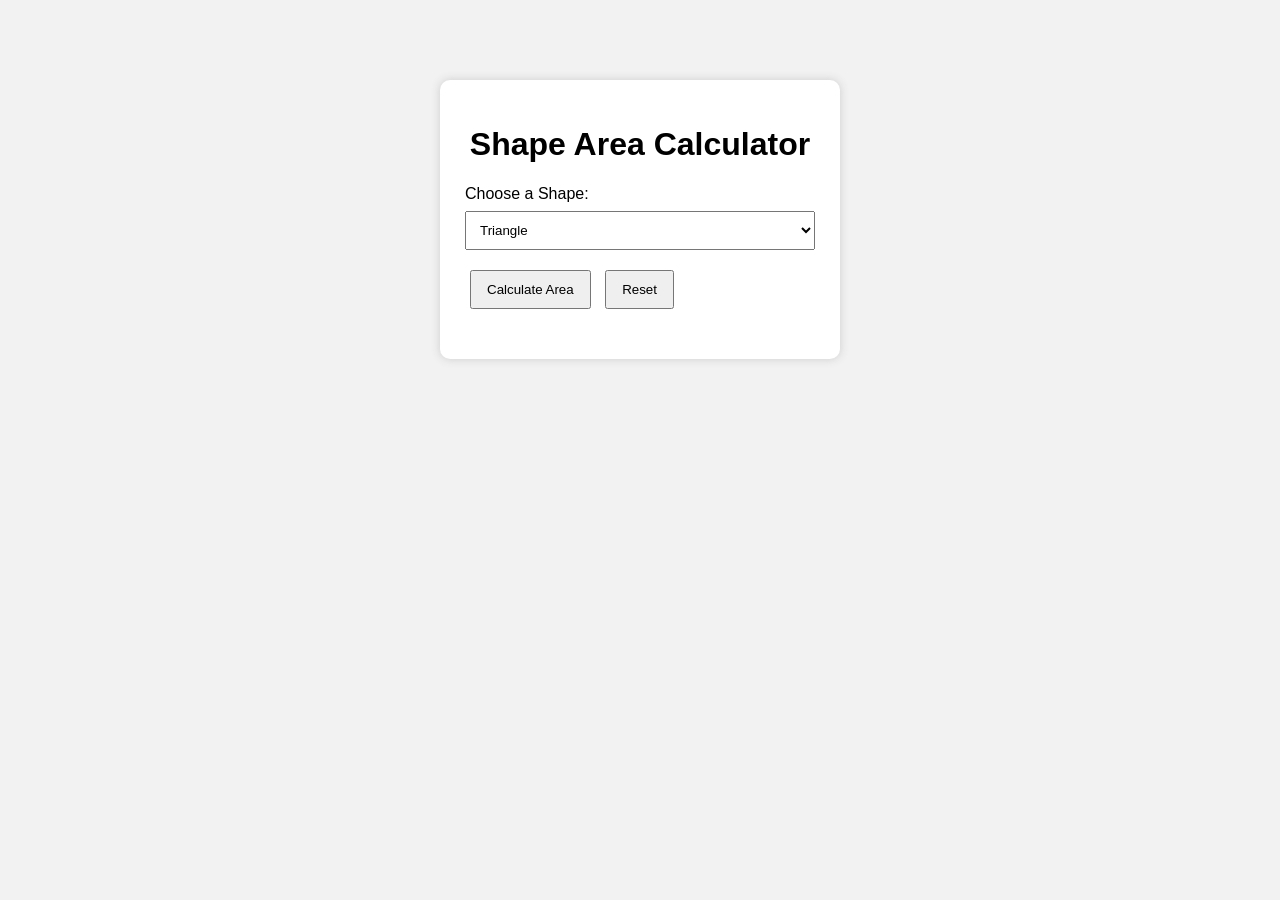
<file: index.html>
<!DOCTYPE html>
<html lang="en">
<head>
    <meta charset="UTF-8">
    <meta name="viewport" content="width=device-width, initial-scale=1.0">
    <title>Shape Area Calculator</title>
    <link rel="stylesheet" href="style.css">
</head>

<body>

    <div class="container">

        <h1>Shape Area Calculator</h1>

        <label for="shape">Choose a Shape:</label>

        <select id="shape">
            <option value="triangle">Triangle</option>
            <option value="rectangle">Rectangle</option>
            <option value="square">Square</option>
            <option value="circle">Circle</option>
            <option value="parallelogram">Parallelogram</option>
            <option value="rhombus">Rhombus</option>
            <option value="trapezium">Trapezium</option>
        </select>

        <div id="inputs"></div>

        <button onclick="calculateArea()">Calculate Area</button>
        <button onclick="resetCalculator()">Reset</button>

        <h2 id="result"></h2>

    </div>

    <script src="script.js"></script>

</body>
</html>
</file>
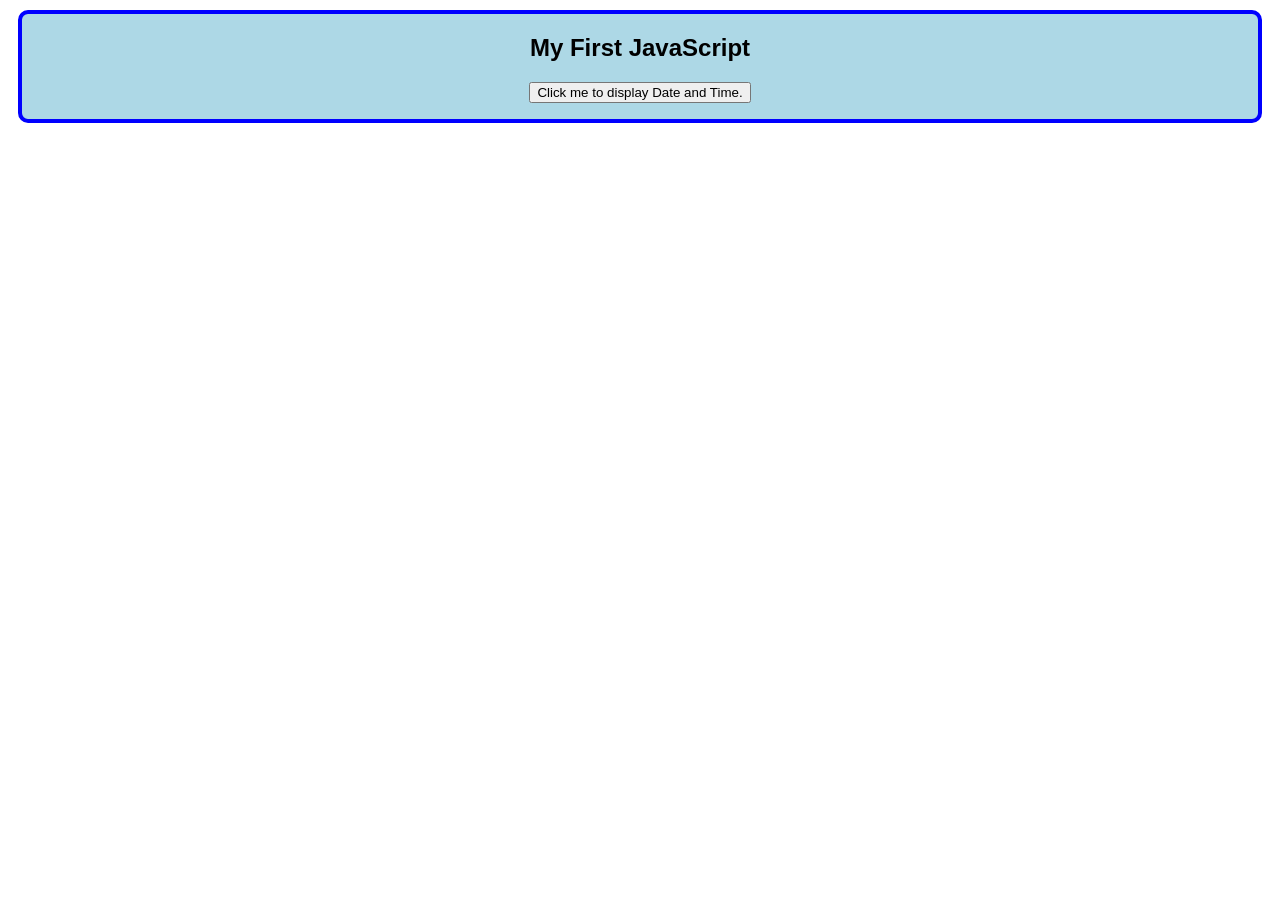
<file: Timer.html>
<!DOCTYPE html>
<html>
    <style>
       div{ hight 200px;1
        "width: 400px;
         padding: 10px;
          margin: 10px;
           background-color: lightblue;
           border: 4px solid blue;
           border-radius: 10px;
           font-family: Arial, sans-serif;
           text-align: center;
       }
    </style>
<body>
<div >
<h2>My First JavaScript</h2>


<button type="button" 

onclick="document.getElementById('demo').innerHTML = Date()">
Click me to display Date and Time.</button>
<!-- The onclick attribute specifies what happens when the button is clicked.
  -->
  <!-- Finds the element with the ID demo. -->
  <!-- JavaScript's Date() function. -->
  <!-- A paragraph element with the ID demo, which is initially empty. -->

  

<p id="demo"></p>
  <!-- When the button is clicked, the date and time will appear inside this paragraph. -->
</div>

</body>
</html>
</file>
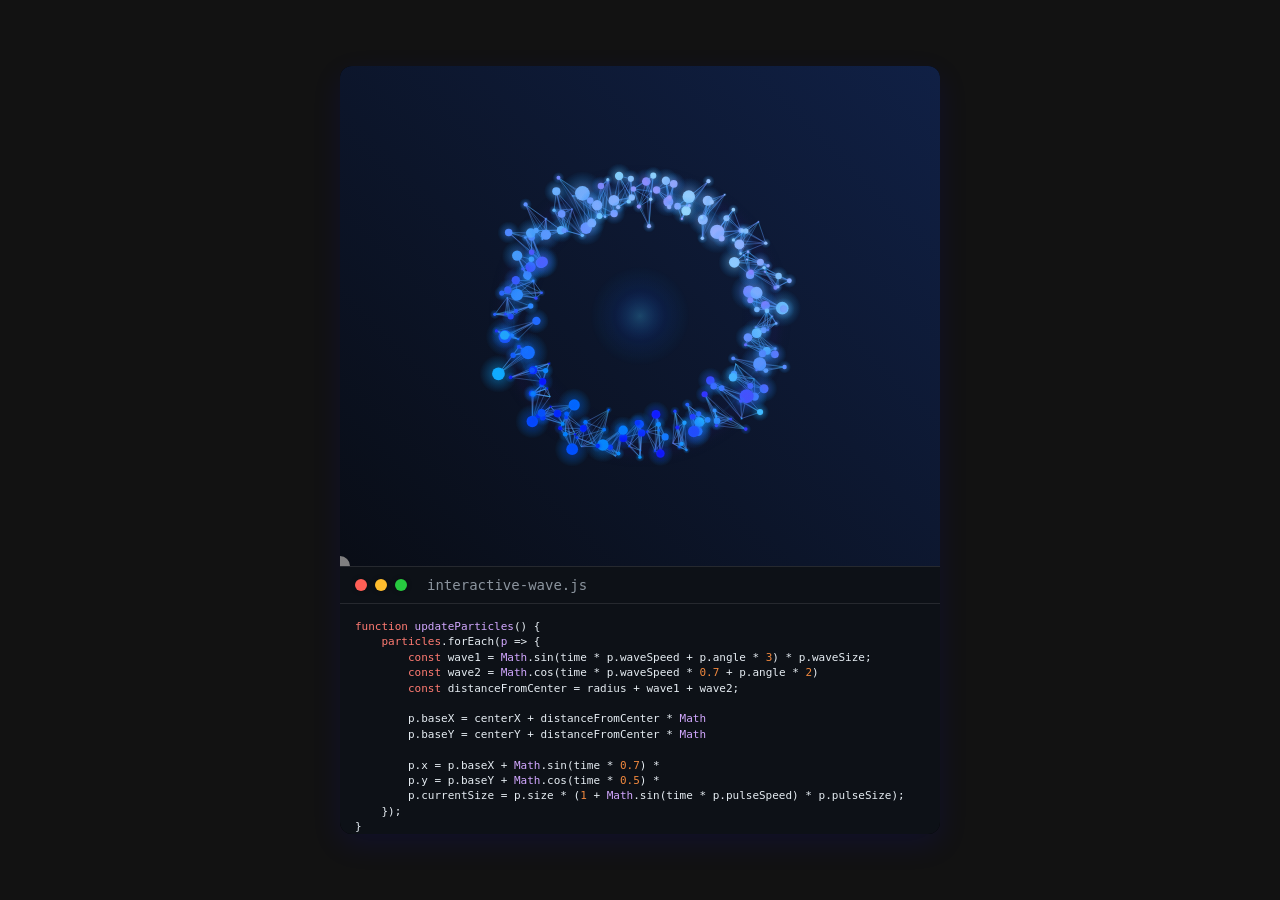
<file: waves.html>
<!DOCTYPE html>
<html lang="en">
<head>
    <meta charset="UTF-8">
    <meta name="viewport" content="width=device-width, initial-scale=1.0">
    <title>Instagram Code Post - Interactive Circular Wave</title>
    <style>
        body {
            margin: 0;
            padding: 0;
            background-color: #121212;
            font-family: 'SF Mono', Monaco, Consolas, monospace;
            display: flex;
            justify-content: center;
            align-items: center;
            min-height: 100vh;
        }
        
        .instagram-post {
            width: 600px;
            border-radius: 12px;
            overflow: hidden;
            box-shadow: 0 10px 30px rgba(0, 0, 255, 0.1);
            background: #000;
        }
        
        .demo-section {
            position: relative;
            height: 500px;
            background: linear-gradient(45deg, #090d16, #102045);
            overflow: hidden;
        }
        
        .code-section {
            width: auto;
            height: auto;
            background: #0d1117;
            border-top: 1px solid rgba(255, 255, 255, 0.1);
            position: relative;
        }
        
        .editor-header {
            display: flex;
            align-items: center;
            padding: 10px 15px;
            border-bottom: 1px solid rgba(255, 255, 255, 0.1);
        }
        
        .window-buttons {
            display: flex;
            margin-right: 12px;
        }
        
        .button {
            width: 12px;
            height: 12px;
            border-radius: 50%;
            margin-right: 8px;
            box-shadow: 0 0 5px rgba(0, 0, 0, 0.3);
        }
        
        .button.red { background-color: #ff5f56; }
        .button.yellow { background-color: #ffbd2e; }
        .button.green { background-color: #27c93f; }
        
        .file-name {
            color: #8b949e;
            font-size: 14px;
        }
        
        pre {
            margin: 0;
            padding: 15px;
            overflow-x: auto;
            font-size: 11px;
            line-height: 1.4;
            color: #e6edf3;
            max-height: 200px;
        }
        
        .tag { color: #7ee787; }
        .attr { color: #79c0ff; }
        .value { color: #a5d6ff; }
        .keyword { color: #ff7b72; }
        .function { color: #d2a8ff; }
        .number { color: #f0883e; }
        
        canvas {
            display: block;
        }
        
        .cursor {
            position: absolute;
            width: 20px;
            height: 20px;
            border-radius: 50%;
            background-color: rgba(255, 255, 255, 0.5);
            mix-blend-mode: difference;
            pointer-events: none;
            transform: translate(-50%, -50%);
            transition: width 0.3s, height 0.3s;
            z-index: 999;
        }
    </style>
</head>
<body>
    <div class="instagram-post">
        <div class="demo-section">
            <canvas id="canvas"></canvas>
            <div class="cursor"></div>
        </div>
        
        <div class="code-section">
            <div class="editor-header">
                <div class="window-buttons">
                    <div class="button red"></div>
                    <div class="button yellow"></div>
                    <div class="button green"></div>
                </div>
                <div class="file-name">interactive-wave.js</div>
            </div>
            <pre><span class="keyword">function</span> <span class="function">updateParticles</span>() {
    <span class="keyword">particles</span>.forEach(<span class="function">p</span> => {
        <span class="keyword">const</span> wave1 = <span class="function">Math</span>.sin(time * p.waveSpeed + p.angle * <span class="number">3</span>) * p.waveSize;
        <span class="keyword">const</span> wave2 = <span class="function">Math</span>.cos(time * p.waveSpeed * <span class="number">0.7</span> + p.angle * <span class="number">2</span>)
        <span class="keyword">const</span> distanceFromCenter = radius + wave1 + wave2;
        
        p.baseX = centerX + distanceFromCenter * <span class="function">Math</span>
        p.baseY = centerY + distanceFromCenter * <span class="function">Math</span>
        
        p.x = p.baseX + <span class="function">Math</span>.sin(time * <span class="number">0.7</span>) *
        p.y = p.baseY + <span class="function">Math</span>.cos(time * <span class="number">0.5</span>) *
        p.currentSize = p.size * (<span class="number">1</span> + <span class="function">Math</span>.sin(time * p.pulseSpeed) * p.pulseSize);
    });
}</pre>
        </div>
    </div>

    <script>
        const canvas = document.getElementById('canvas');
        const ctx = canvas.getContext('2d');
        const cursor = document.querySelector('.cursor');
        
        let width, height, centerX, centerY;
        let mouseX = 0, mouseY = 0;
        let mouseActive = false;
        let mouseDistance = 0;
        let time = 0;
        
        const particles = [];
        const numParticles = 250;
        const baseRadius = 120;
        let radius = baseRadius;
        const connectionDistance = 80;
        const mouseConnectionDistance = 120;
        const maxConnections = 6;
        
        let colorCycle = 0;
        const colorSpeed = 0.2;
        let baseHue = 200;
        
        function init() {
            resize();
            createParticles();
            animate();
            
            window.addEventListener('resize', resize);
            
            const demoSection = document.querySelector('.demo-section');
            demoSection.addEventListener('mousemove', handleMouseMove);
            demoSection.addEventListener('mouseenter', () => { mouseActive = true; });
            demoSection.addEventListener('mouseleave', () => { mouseActive = false; });
            
            demoSection.addEventListener('touchstart', (e) => { 
                mouseActive = true; 
                handleTouchMove(e);
            });
            demoSection.addEventListener('touchmove', handleTouchMove);
            demoSection.addEventListener('touchend', () => { mouseActive = false; });
        }
        
        function resize() {
            const demoSection = document.querySelector('.demo-section');
            width = demoSection.offsetWidth;
            height = demoSection.offsetHeight;
            canvas.width = width;
            canvas.height = height;
            centerX = width / 2;
            centerY = height / 2;
            
            if (particles.length > 0) {
                particles.forEach(particle => {
                    particle.baseX = centerX + radius * Math.cos(particle.angle);
                    particle.baseY = centerY + radius * Math.sin(particle.angle);
                });
            }
        }
        
        function handleMouseMove(e) {
            const demoSection = document.querySelector('.demo-section');
            const rect = demoSection.getBoundingClientRect();
            mouseX = e.clientX - rect.left;
            mouseY = e.clientY - rect.top;
            cursor.style.left = `${mouseX}px`;
            cursor.style.top = `${mouseY}px`;
            
            const dx = mouseX - centerX;
            const dy = mouseY - centerY;
            mouseDistance = Math.sqrt(dx * dx + dy * dy);
            
            if (mouseDistance < radius + 100) {
                cursor.style.width = '30px';
                cursor.style.height = '30px';
            } else {
                cursor.style.width = '20px';
                cursor.style.height = '20px';
            }
        }
        
        function handleTouchMove(e) {
            e.preventDefault();
            const demoSection = document.querySelector('.demo-section');
            const rect = demoSection.getBoundingClientRect();
            const touch = e.touches[0];
            mouseX = touch.clientX - rect.left;
            mouseY = touch.clientY - rect.top;
            
            const dx = mouseX - centerX;
            const dy = mouseY - centerY;
            mouseDistance = Math.sqrt(dx * dx + dy * dy);
        }
        
        function createParticles() {
            for (let i = 0; i < numParticles; i++) {
                const angle = (i / numParticles) * Math.PI * 2;
                const x = centerX + radius * Math.cos(angle);
                const y = centerY + radius * Math.sin(angle);
                
                particles.push({
                    x: x,
                    y: y,
                    baseX: x,
                    baseY: y,
                    angle: angle,
                    size: Math.random() * 3 + 1, 
                    speedX: Math.random() * 0.7 - 0.35, 
                    speedY: Math.random() * 0.7 - 0.35,
                    waveSize: Math.random() * 15 + 8, 
                    waveSpeed: Math.random() * 0.03 + 0.02, 
                    color: `hsl(${baseHue + Math.random() * 40}, 100%, 70%)`,
                    pulseSpeed: Math.random() * 0.02 + 0.01,
                    pulseSize: Math.random() * 0.5 + 0.5,
                    connections: []
                });
            }
        }
        
        function animate() {
            time = Date.now() * 0.001;
            ctx.clearRect(0, 0, width, height);
            
            colorCycle += colorSpeed;
            baseHue = (200 + Math.sin(colorCycle) * 40) % 360;
            
            radius = baseRadius + Math.sin(time * 0.3) * 20;
            
            updateParticles();
            drawParticles();
            requestAnimationFrame(animate);
        }
        
        function updateParticles() {
            particles.forEach(p => {
                p.connections = [];
                p.color = `hsl(${baseHue + Math.random() * 40}, 100%, ${65 + Math.sin(time + p.angle) * 15}%)`;
            });
            
            particles.forEach((p, index) => {
                const wave1 = Math.sin(time * p.waveSpeed + p.angle * 3) * p.waveSize;
                const wave2 = Math.cos(time * p.waveSpeed * 0.7 + p.angle * 2) * (p.waveSize * 0.5);
                const distanceFromCenter = radius + wave1 + wave2;
                
                p.baseX = centerX + distanceFromCenter * Math.cos(p.angle + time * 0.05);
                p.baseY = centerY + distanceFromCenter * Math.sin(p.angle + time * 0.05);
                
                p.x = p.baseX + Math.sin(time * 0.7 + index) * 4;
                p.y = p.baseY + Math.cos(time * 0.5 + index) * 4;
                
                p.currentSize = p.size * (1 + Math.sin(time * p.pulseSpeed) * p.pulseSize);
                
                if (mouseActive) {
                    const dx = mouseX - p.x;
                    const dy = mouseY - p.y;
                    const distance = Math.sqrt(dx * dx + dy * dy);
                    
                    if (distance < mouseConnectionDistance) {
                        const force = (mouseConnectionDistance - distance) / mouseConnectionDistance;
                        const directionX = dx / distance || 0;
                        const directionY = dy / distance || 0;
                        
                        p.x += directionX * force * 8;
                        p.y += directionY * force * 8;
                    }
                }
                
                for (let j = index + 1; j < particles.length; j++) {
                    const p2 = particles[j];
                    const dx = p.x - p2.x;
                    const dy = p.y - p2.y;
                    const distance = Math.sqrt(dx * dx + dy * dy);
                    
                    if (distance < connectionDistance && 
                        p.connections.length < maxConnections && 
                        p2.connections.length < maxConnections) {
                        p.connections.push({
                            index: j,
                            distance: distance
                        });
                        p2.connections.push({
                            index: index,
                            distance: distance
                        });
                    }
                }
            });
        }
        
        function drawParticles() {
            const circleWidth = 2 + Math.sin(time) * 1;
            ctx.beginPath();
            ctx.arc(centerX, centerY, radius, 0, Math.PI * 2);
            ctx.strokeStyle = `hsla(${baseHue}, 80%, 50%, ${0.1 + Math.sin(time * 0.5) * 0.05})`;
            ctx.lineWidth = circleWidth;
            ctx.stroke();
            
            ctx.beginPath();
            ctx.arc(centerX, centerY, radius * 0.9, 0, Math.PI * 2);
            ctx.strokeStyle = `hsla(${(baseHue + 40) % 360}, 80%, 60%, ${0.05 + Math.cos(time * 0.3) * 0.03})`;
            ctx.lineWidth = circleWidth * 0.5;
            ctx.stroke();
            
            ctx.lineWidth = 0.8; 
            particles.forEach((p, index) => {
                p.connections.forEach(connection => {
                    if (connection.index > index) {
                        const p2 = particles[connection.index];
                        const opacity = 1 - (connection.distance / connectionDistance);
                        
                        const gradient = ctx.createLinearGradient(p.x, p.y, p2.x, p2.y);
                        gradient.addColorStop(0, `hsla(${baseHue}, 90%, 60%, ${opacity * 0.8})`);
                        gradient.addColorStop(1, `hsla(${(baseHue + 30) % 360}, 90%, 70%, ${opacity * 0.8})`);
                        
                        ctx.beginPath();
                        ctx.moveTo(p.x, p.y);
                        ctx.lineTo(p2.x, p2.y);
                        ctx.strokeStyle = gradient;
                        ctx.stroke();
                    }
                });
            });
            
            if (mouseActive) {
                particles.forEach(p => {
                    const dx = mouseX - p.x;
                    const dy = mouseY - p.y;
                    const distance = Math.sqrt(dx * dx + dy * dy);
                    
                    if (distance < mouseConnectionDistance) {
                        const opacity = 1 - (distance / mouseConnectionDistance);
                        
                        const gradient = ctx.createLinearGradient(p.x, p.y, mouseX, mouseY);
                        gradient.addColorStop(0, `hsla(${baseHue}, 90%, 60%, ${opacity})`);
                        gradient.addColorStop(1, `rgba(255, 255, 255, ${opacity * 0.7})`);
                        
                        ctx.beginPath();
                        ctx.moveTo(p.x, p.y);
                        ctx.lineTo(mouseX, mouseY);
                        ctx.strokeStyle = gradient;
                        ctx.lineWidth = 1.5;
                        ctx.stroke();
                    }
                });
            }
            
            particles.forEach(p => {
                ctx.beginPath();
                ctx.arc(p.x, p.y, p.currentSize, 0, Math.PI * 2);
                ctx.fillStyle = p.color;
                ctx.fill();
                
                ctx.beginPath();
                ctx.arc(p.x, p.y, p.currentSize * 3, 0, Math.PI * 2);
                const gradient = ctx.createRadialGradient(p.x, p.y, p.currentSize * 0.5, p.x, p.y, p.currentSize * 3);
                const glowColor = p.color.replace('hsl', 'hsla').replace(')', ', 0.4)');
                gradient.addColorStop(0, glowColor);
                gradient.addColorStop(1, 'rgba(0, 150, 255, 0)');
                ctx.fillStyle = gradient;
                ctx.fill();
            });
            
            const pulseSize = 0.3 + Math.sin(time * 0.8) * 0.1;
            const centerGlowSize = radius * pulseSize;
            const centerGlow = ctx.createRadialGradient(
                centerX, centerY, 0,
                centerX, centerY, centerGlowSize
            );
            centerGlow.addColorStop(0, `hsla(${baseHue}, 90%, 60%, ${0.3 + Math.sin(time) * 0.1})`);
            centerGlow.addColorStop(0.5, `hsla(${(baseHue + 20) % 360}, 90%, 50%, 0.1)`);
            centerGlow.addColorStop(1, 'rgba(0, 150, 255, 0)');
            
            ctx.beginPath();
            ctx.arc(centerX, centerY, centerGlowSize, 0, Math.PI * 2);
            ctx.fillStyle = centerGlow;
            ctx.fill();
            
            const outerGlowSize = radius * 1.2;
            const outerGlow = ctx.createRadialGradient(
                centerX, centerY, radius * 0.8,
                centerX, centerY, outerGlowSize
            );
            outerGlow.addColorStop(0, `hsla(${(baseHue + 40) % 360}, 80%, 50%, 0)`);
            outerGlow.addColorStop(0.7, `hsla(${(baseHue + 60) % 360}, 80%, 40%, ${0.05 + Math.sin(time * 0.3) * 0.03})`);
            outerGlow.addColorStop(1, 'rgba(0, 0, 0, 0)');
            
            ctx.beginPath();
            ctx.arc(centerX, centerY, outerGlowSize, 0, Math.PI * 2);
            ctx.fillStyle = outerGlow;
            ctx.fill();
        }
        
        window.onload = init;
    </script>
</body>
</html>
</file>
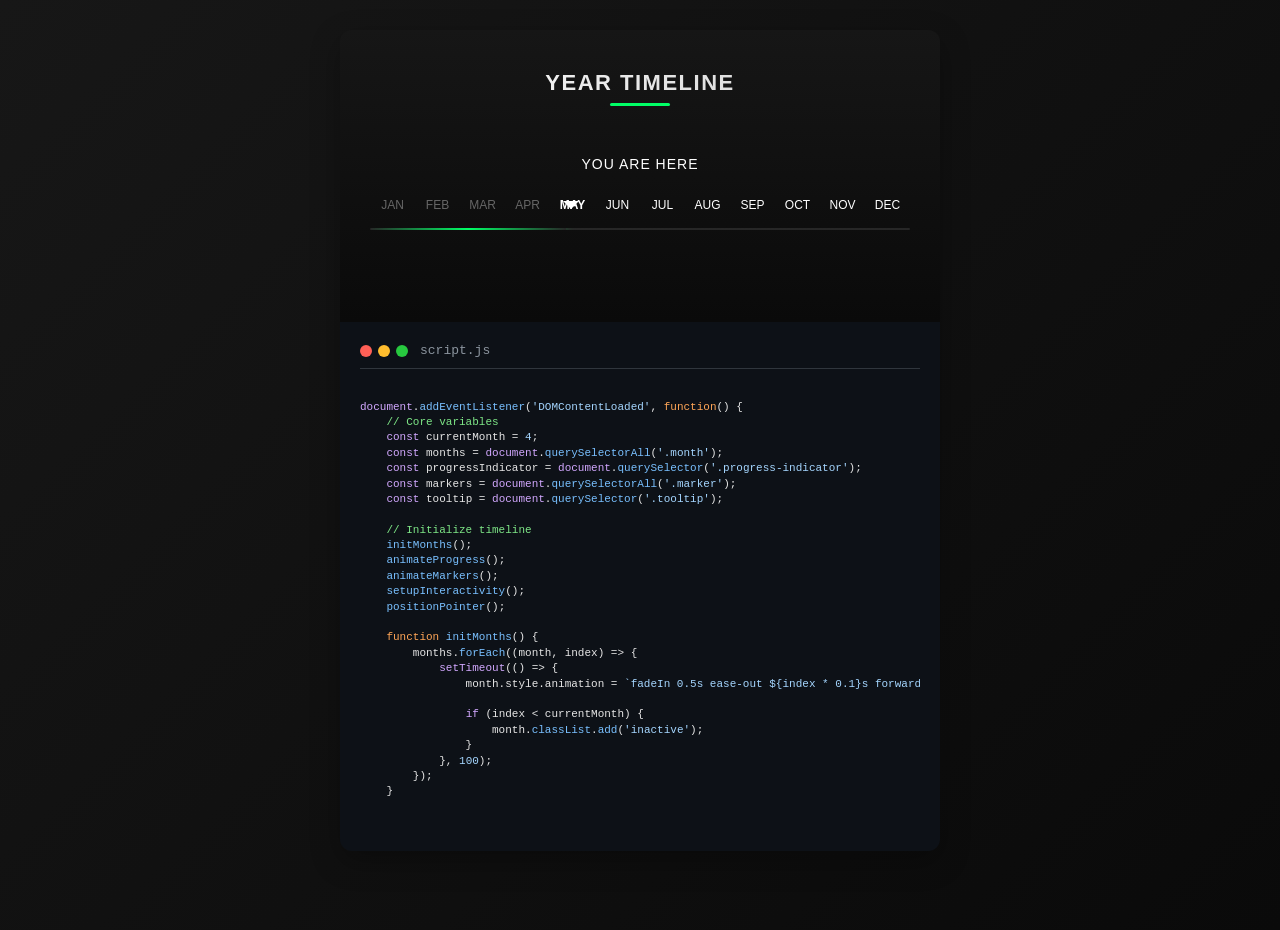
<file: year.html>
<!DOCTYPE html>
<html lang="en">
<head>
    <meta charset="UTF-8">
    <meta name="viewport" content="width=device-width, initial-scale=1.0">
    <title>Timeline Concept</title>
    <style>
        :root {
            --text-color: #fff;
            --bg-color: #0c0c0c;
            --accent-color: #00ff66;
            --inactive-color: #666;
            --editor-bg: #0d1117;
            --glow-shadow: 0 0 15px var(--accent-color);
        }
        
        * {
            margin: 0;
            padding: 0;
            box-sizing: border-box;
        }
        
        body {
            font-family: 'SF Pro Display', -apple-system, BlinkMacSystemFont, 'Segoe UI', Roboto, sans-serif;
            color: var(--text-color);
            background: linear-gradient(135deg, #171717 0%, #0a0a0a 100%);
            overflow-x: hidden;
            display: flex;
            flex-direction: column;
            min-height: 100vh;
            margin-top: 30px;
        }
        
        /* POST CONTAINER */
        .post-container {
            width: 100%;
            max-width: 600px;
            margin: 0 auto;
            position: relative;
            box-shadow: 0 10px 30px rgba(0, 0, 0, 0.3);
            border-radius: 12px;
            overflow: hidden;
        }
        
        /* DEMO SECTION */
        .demo-section {
            background: linear-gradient(180deg, #161616 0%, #0a0a0a 100%);
            padding: 40px 20px;
            position: relative;
            overflow: hidden;
        }
        
        .demo-title {
            text-align: center;
            font-size: 22px;
            font-weight: 700;
            letter-spacing: 1.5px;
            text-transform: uppercase;
            margin-bottom: 40px;
            background: linear-gradient(90deg, #fff, #d0d0d0);
            -webkit-background-clip: text;
            background-clip: text;
            -webkit-text-fill-color: transparent;
            position: relative;
        }
        
        .demo-title::after {
            content: '';
            position: absolute;
            bottom: -10px;
            left: 50%;
            transform: translateX(-50%);
            width: 60px;
            height: 3px;
            background: var(--accent-color);
            border-radius: 2px;
        }
        
        /* TIMELINE COMPONENT */
        .timeline-container {
            width: 100%;
            padding: 20px 10px;
            position: relative;
        }
        
        .status-indicator {
            text-align: center;
            margin-bottom: 20px;
            font-size: 14px;
            letter-spacing: 1px;
            opacity: 0;
            transform: translateY(-10px);
            animation: fadeIn 1s ease-out 0.2s forwards;
        }
        
        .pointer {
            position: absolute;
            top: 65px;
            left: 50%;
            transform: translateX(-50%);
            width: 0;
            height: 0;
            border-left: 8px solid transparent;
            border-right: 8px solid transparent;
            border-top: 8px solid var(--text-color);
            opacity: 0;
            animation: fadeIn 1s ease-out 1s forwards, floatAnimation 2s ease-in-out infinite;
        }
        
        .months-container {
            display: flex;
            justify-content: space-between;
            width: 100%;
            margin-top: 10px;
            position: relative;
        }
        
        .month {
            font-size: 12px;
            text-align: center;
            flex: 1;
            opacity: 0;
            transform: translateY(10px);
            cursor: pointer;
            transition: all 0.3s ease;
            padding: 6px 0;
            font-weight: 500;
        }
        
        .month:hover {
            color: var(--accent-color);
            transform: translateY(-3px) scale(1.1);
        }
        
        .month.active {
            color: var(--text-color);
            font-weight: 700;
        }
        
        .month.inactive {
            color: var(--inactive-color);
        }
        
        .progress-bar {
            position: relative;
            width: 100%;
            height: 2px;
            background-color: rgba(255, 255, 255, 0.1);
            margin: 10px 0;
            overflow: hidden;
            border-radius: 2px;
        }
        
        .progress-indicator {
            position: absolute;
            left: 0;
            top: 0;
            height: 100%;
            width: 0%;
            background: linear-gradient(90deg, transparent, var(--accent-color), transparent);
            box-shadow: 0 0 8px var(--accent-color);
            transition: width 1s cubic-bezier(0.23, 1, 0.32, 1);
        }
        
        .markers {
            display: flex;
            justify-content: space-between;
            width: 100%;
            position: relative;
            margin-top: 20px;
        }
        
        .marker {
            width: 12px;
            height: 12px;
            border-radius: 50%;
            background-color: var(--text-color);
            transform: scale(0);
            transition: all 0.5s cubic-bezier(0.68, -0.55, 0.27, 1.55);
        }
        
        .marker.current {
            background: var(--accent-color);
            box-shadow: var(--glow-shadow);
        }
        
        .tooltip {
            position: absolute;
            background-color: rgba(20, 20, 20, 0.95);
            border: 1px solid #333;
            padding: 8px 12px;
            border-radius: 6px;
            font-size: 12px;
            pointer-events: none;
            opacity: 0;
            transition: opacity 0.3s ease;
            z-index: 100;
            max-width: 150px;
            text-align: center;
            box-shadow: 0 4px 8px rgba(0, 0, 0, 0.2);
        }
        
        /* CODE EDITOR SECTION */
        .code-section {
            background: var(--editor-bg);
            padding: 20px;
            position: relative;
            font-family: 'SF Mono', 'JetBrains Mono', Consolas, monospace;
            font-size: 11px;
            line-height: 1.4;
            color: #e6e6e6;
            overflow-x: auto;
        }
        
        .editor-header {
            display: flex;
            align-items: center;
            margin-bottom: 15px;
            padding-bottom: 8px;
            border-bottom: 1px solid #30363d;
        }
        
        .window-buttons {
            display: flex;
            gap: 6px;
            margin-right: 12px;
        }
        
        .btn {
            width: 12px;
            height: 12px;
            border-radius: 50%;
        }
        
        .btn-close { background-color: #ff5f56; }
        .btn-minimize { background-color: #ffbd2e; }
        .btn-maximize { background-color: #27c93f; }
        
        .file-name {
            color: #8b949e;
            font-size: 13px;
        }
        
        .code-content {
            white-space: pre;
            overflow-x: auto;
        }
        
        .green { color: #7ee787; }
        .blue { color: #79c0ff; }
        .light-blue { color: #a5d6ff; }
        .orange { color: #ffa657; }
        .purple { color: #d2a8ff; }
        
        .hashtags {
            margin-top: 20px;
            font-family: 'SF Pro Display', -apple-system, BlinkMacSystemFont, sans-serif;
            font-size: 12px;
            color: #8b949e;
        }
        
        /* ANIMATIONS */
        @keyframes fadeIn {
            to {
                opacity: 1;
                transform: translateY(0);
            }
        }
        
        @keyframes pulse {
            0% { box-shadow: 0 0 0 0 rgba(0, 255, 102, 0.7); }
            70% { box-shadow: 0 0 0 8px rgba(0, 255, 102, 0); }
            100% { box-shadow: 0 0 0 0 rgba(0, 255, 102, 0); }
        }
        
        @keyframes floatAnimation {
            0% { transform: translateX(-50%) translateY(0); }
            50% { transform: translateX(-50%) translateY(-4px); }
            100% { transform: translateX(-50%) translateY(0); }
        }
        
        .glow { animation: pulse 2s infinite; }
    </style>
</head>
<body>
    <div class="post-container">
        <!-- DEMO SECTION -->
        <div class="demo-section">
            <h1 class="demo-title">Year Timeline</h1>
            
            <div class="timeline-container">
                <div class="status-indicator">YOU ARE HERE</div>
                <div class="pointer"></div>
                
                <div class="months-container">
                    <div class="month" data-month="0">JAN</div>
                    <div class="month" data-month="1">FEB</div>
                    <div class="month" data-month="2">MAR</div>
                    <div class="month" data-month="3">APR</div>
                    <div class="month active" data-month="4">MAY</div>
                    <div class="month" data-month="5">JUN</div>
                    <div class="month" data-month="6">JUL</div>
                    <div class="month" data-month="7">AUG</div>
                    <div class="month" data-month="8">SEP</div>
                    <div class="month" data-month="9">OCT</div>
                    <div class="month" data-month="10">NOV</div>
                    <div class="month" data-month="11">DEC</div>
                </div>
                
                <div class="progress-bar">
                    <div class="progress-indicator"></div>
                </div>
                
                <div class="markers">
                    <div class="marker" data-month="0"></div>
                    <div class="marker" data-month="1"></div>
                    <div class="marker" data-month="2"></div>
                    <div class="marker" data-month="3"></div>
                    <div class="marker current" data-month="4"></div>
                    <div class="marker" data-month="5"></div>
                    <div class="marker" data-month="6"></div>
                    <div class="marker" data-month="7"></div>
                    <div class="marker" data-month="8"></div>
                    <div class="marker" data-month="9"></div>
                    <div class="marker" data-month="10"></div>
                    <div class="marker" data-month="11"></div>
                </div>
                
                <div class="tooltip"></div>
            </div>
        </div>
        
        <!-- CODE EDITOR SECTION -->
        <div class="code-section">
            <div class="editor-header">
                <div class="window-buttons">
                    <div class="btn btn-close"></div>
                    <div class="btn btn-minimize"></div>
                    <div class="btn btn-maximize"></div>
                </div>
                <div class="file-name">script.js</div>
            </div>
            
            <div class="code-content">
<span class="purple">document</span>.<span class="blue">addEventListener</span>(<span class="light-blue">'DOMContentLoaded'</span>, <span class="orange">function</span>() {
    <span class="green">// Core variables</span>
    <span class="purple">const</span> currentMonth = <span class="light-blue">4</span>;
    <span class="purple">const</span> months = <span class="purple">document</span>.<span class="blue">querySelectorAll</span>(<span class="light-blue">'.month'</span>);
    <span class="purple">const</span> progressIndicator = <span class="purple">document</span>.<span class="blue">querySelector</span>(<span class="light-blue">'.progress-indicator'</span>);
    <span class="purple">const</span> markers = <span class="purple">document</span>.<span class="blue">querySelectorAll</span>(<span class="light-blue">'.marker'</span>);
    <span class="purple">const</span> tooltip = <span class="purple">document</span>.<span class="blue">querySelector</span>(<span class="light-blue">'.tooltip'</span>);

    <span class="green">// Initialize timeline</span>
    <span class="blue">initMonths</span>();
    <span class="blue">animateProgress</span>();
    <span class="blue">animateMarkers</span>();
    <span class="blue">setupInteractivity</span>();
    <span class="blue">positionPointer</span>();

    <span class="orange">function</span> <span class="blue">initMonths</span>() {
        months.<span class="blue">forEach</span>((month, index) => {
            <span class="purple">setTimeout</span>(() => {
                month.style.animation = <span class="light-blue">`fadeIn 0.5s ease-out ${index * 0.1}s forwards`</span>;
                
                <span class="purple">if</span> (index < currentMonth) {
                    month.<span class="blue">classList</span>.<span class="blue">add</span>(<span class="light-blue">'inactive'</span>);
                }
            }, <span class="light-blue">100</span>);
        });
    }

            </div>
            
           
        </div>
    </div>

    <script>
        document.addEventListener('DOMContentLoaded', function() {
            // Core variables
            const currentMonth = 4; // May (0-indexed)
            const months = document.querySelectorAll('.month');
            const progressIndicator = document.querySelector('.progress-indicator');
            const markers = document.querySelectorAll('.marker');
            const tooltip = document.querySelector('.tooltip');

            // Initialize timeline
            initMonths();
            animateProgress();
            animateMarkers();
            setupInteractivity();
            positionPointer();

            function initMonths() {
                months.forEach((month, index) => {
                    setTimeout(() => {
                        month.style.animation = `fadeIn 0.5s ease-out ${index * 0.1}s forwards`;
                        
                        if (index < currentMonth) {
                            month.classList.add('inactive');
                        }
                    }, 100);
                });
            }

            function animateProgress() {
                setTimeout(() => {
                    const progress = (currentMonth / 11) * 100;
                    progressIndicator.style.width = `${progress}%`;
                }, 1000);
            }

            function animateMarkers() {
                setTimeout(() => {
                    markers.forEach((marker, index) => {
                        setTimeout(() => {
                            marker.style.transform = 'scale(1)';
                            
                            if (index === currentMonth) {
                                marker.classList.add('current');
                                marker.classList.add('glow');
                            }
                        }, index * 150);
                    });
                }, 1500);
            }

            function setupInteractivity() {
                // Month click handler
                months.forEach((month, index) => {
                    month.addEventListener('click', () => {
                        updateActiveMonth(month, index);
                        updateProgressBar(index);
                        updateTitle(index);
                        updatePointer(month);
                        updateMonthStates(index);
                        updateMarkers(index);
                    });
                });

                // Tooltip functionality
                markers.forEach(marker => {
                    marker.addEventListener('mouseenter', e => {
                        const rect = marker.getBoundingClientRect();
                        const monthIndex = marker.getAttribute('data-month');
                        const isCurrentMonth = monthIndex == currentMonth;
                        
                        tooltip.innerHTML = `<strong>${months[monthIndex].textContent}</strong><br>${isCurrentMonth ? 'CURRENT MONTH' : 'MONTH'}`;
                        tooltip.style.left = `${rect.left}px`;
                        tooltip.style.top = `${rect.top - 60}px`;
                        tooltip.style.opacity = '1';
                    });
                    
                    marker.addEventListener('mouseleave', () => {
                        tooltip.style.opacity = '0';
                    });
                });
            }

            function updateActiveMonth(month, index) {
                months.forEach(m => m.classList.remove('active'));
                month.classList.add('active');
            }

            function updateProgressBar(index) {
                const progress = (index / 11) * 100;
                progressIndicator.style.width = `${progress}%`;
            }

            function updateTitle(index) {
                document.querySelector('.status-indicator').textContent = 
                    index === currentMonth ? 'YOU ARE HERE' : months[index].textContent;
            }

            function updatePointer(month) {
                const pointer = document.querySelector('.pointer');
                const monthRect = month.getBoundingClientRect();
                const containerRect = month.parentElement.getBoundingClientRect();
                const pointerPos = monthRect.left - containerRect.left + monthRect.width / 2;
                pointer.style.left = `${pointerPos}px`;
            }

            function updateMonthStates(index) {
                months.forEach((m, i) => {
                    if (i < index) {
                        m.classList.add('inactive');
                    } else {
                        m.classList.remove('inactive');
                    }
                });
            }

            function updateMarkers(index) {
                markers.forEach(m => {
                    m.classList.remove('glow');
                    m.classList.remove('current');
                });
                markers[index].classList.add('glow');
                markers[index].classList.add('current');
            }

            function positionPointer() {
                const mayMonth = document.querySelector('.month.active');
                const monthRect = mayMonth.getBoundingClientRect();
                const containerRect = mayMonth.parentElement.getBoundingClientRect();
                const pointerPos = monthRect.left - containerRect.left + monthRect.width / 2;
                const pointer = document.querySelector('.pointer');
                pointer.style.left = `${pointerPos}px`;
            }
        });
    </script>
</body>
</html>
</file>
<file: style.css>
* {
    box-sizing: border-box;
}

body {
    margin: 0;
    font-family: Arial, sans-serif;
    background: #f2f2f2;
}

.container {
    width: 400px;
    max-width: 90%;
    margin: 80px auto;
    padding: 25px;
    background: white;
    border-radius: 10px;
    box-shadow: 0 0 10px #ccc;
}

h1 {
    text-align: center;
}

label {
    display: block;
    margin-top: 20px;
    margin-bottom: 8px;
}

select,
input {
    width: 100%;
    padding: 10px;
    margin-bottom: 15px;
}

button {
    padding: 10px 15px;
    margin: 5px;
    cursor: pointer;
}

#result {
    text-align: center;
    margin-top: 20px;
}
</file>
